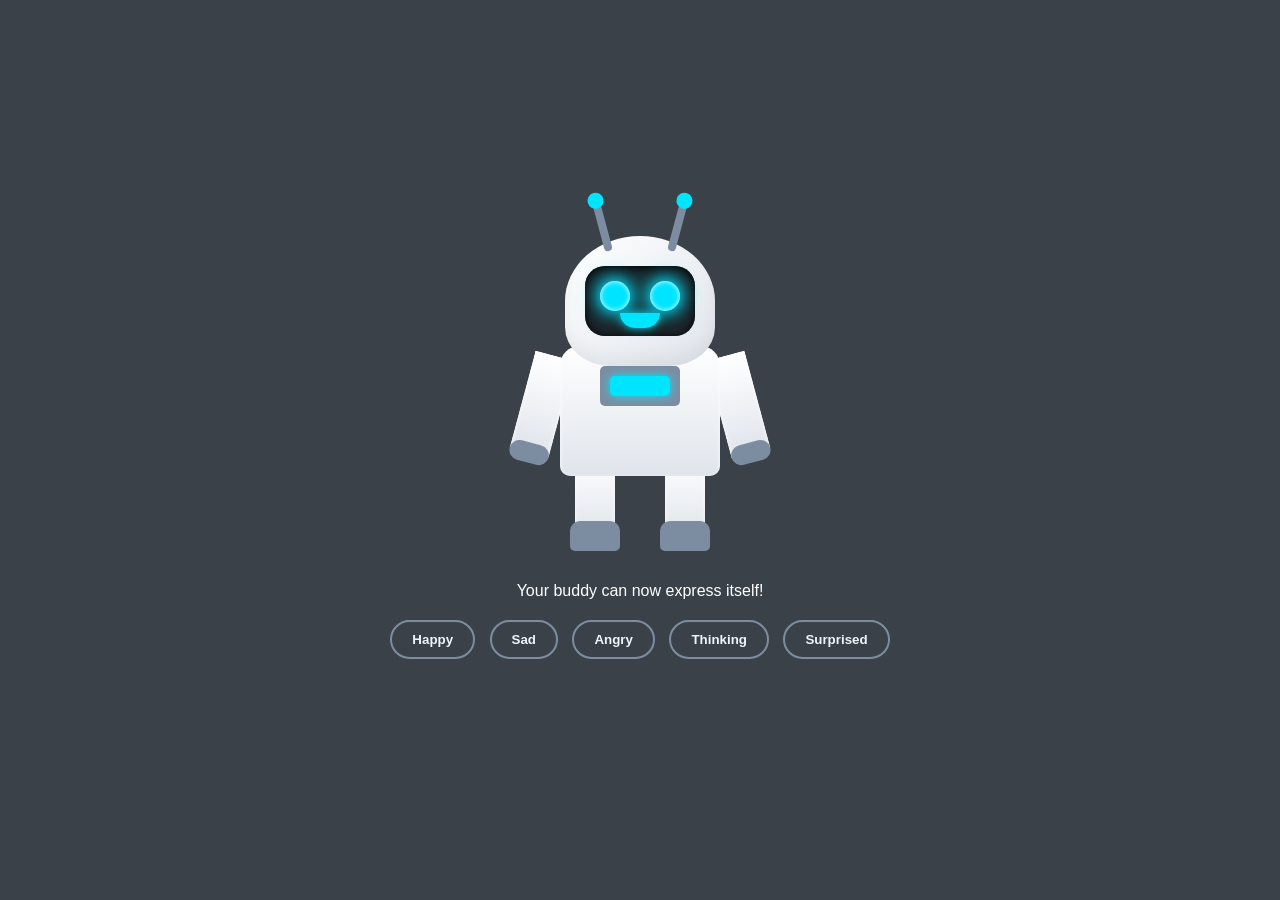
<file: mybuddy/index.html>
<!DOCTYPE html>
<html lang="en">
<head>
    <meta charset="UTF-8">
    <meta name="viewport" content="width=device-width, initial-scale=1.0">
    <title>Expressive AI Buddy with Gestures</title>
    <link rel="stylesheet" href="style.css">
</head>
<body>

    <div class="robot-container">
        <div id="ai-robot" class="robot happy">
            <!-- Head with two antennas -->
            <div class="head">
                <div class="antenna left"></div>
                <div class="antenna right"></div>
                <div class="visor">
                    <div class="eye left"></div>
                    <div class="eye right"></div>
                    <div class="mouth"></div>
                </div>
            </div>
            <!-- Body -->
            <div class="body">
                <div class="neck"></div>
                <div class="chest-panel">
                    <div class="chest-light"></div>
                </div>
            </div>
            <!-- Limbs with hands -->
            <div class="arm left"><div class="hand"></div></div>
            <div class="arm right"><div class="hand"></div></div>
            <div class="leg left"><div class="foot"></div></div>
            <div class="leg right"><div class="foot"></div></div>
        </div>
    </div>

    <div class="controls">
        <p>Your buddy can now express itself!</p>
        <button onclick="setEmotion('happy')">Happy</button>
        <button onclick="setEmotion('sad')">Sad</button>
        <button onclick="setEmotion('angry')">Angry</button>
        <button onclick="setEmotion('thinking')">Thinking</button>
        <button onclick="setEmotion('surprised')">Surprised</button>
    </div>

    <script src="script.js"></script>
</body>
</html>
</file>
<file: mybuddy/style.css>
/* General Setup */
:root {
    --body-main: #e0e5ec; --body-light: #ffffff;
    --grey-dark: #7d8da1; --glow-color: #00e5ff;
}
body {
    margin: 0; height: 100vh; background-color: #3a4149;
    display: flex; flex-direction: column; justify-content: center; align-items: center;
    font-family: 'Segoe UI', Tahoma, Geneva, Verdana, sans-serif; overflow: hidden;
}
.robot-container { animation: idle-hover 5s ease-in-out infinite; }
.robot { position: relative; width: 250px; height: 300px; }

/* --- HEAD & FACE --- */
.head {
    width: 150px; height: 130px;
    background: linear-gradient(135deg, var(--body-light), var(--body-main));
    border-radius: 50% 50% 30% 30%; position: absolute; top: 0; left: 50%;
    transform: translateX(-50%); z-index: 10;
    box-shadow: inset 0 -10px 15px rgba(0, 0, 0, 0.05);
    transition: transform 0.4s ease;
}
.visor {
    width: 110px; height: 70px; background: #1c2025; border-radius: 20px;
    position: absolute; top: 30px; left: 50%; transform: translateX(-50%);
    box-shadow: inset 0 2px 10px #000;
}
.antenna {
    width: 8px; height: 50px; background: var(--grey-dark);
    position: absolute; top: -35px; border-radius: 4px;
    transform-origin: bottom center; animation: wiggle 3s ease-in-out infinite;
}
.antenna.left { left: 40px; transform: rotate(-15deg); animation-delay: -0.2s; }
.antenna.right { right: 40px; transform: rotate(15deg); }
.antenna::after {
    content: ''; width: 16px; height: 16px; background: var(--glow-color);
    border-radius: 50%; position: absolute; top: -10px; left: -4px;
    transition: background-color 0.4s ease;
}
.eye {
    width: 30px; height: 30px; background: var(--glow-color);
    border-radius: 50%; position: absolute; top: 15px;
    box-shadow: 0 0 15px var(--glow-color), 0 0 25px var(--glow-color), inset 0 0 5px #fff;
    transition: all 0.4s cubic-bezier(0.68, -0.55, 0.27, 1.55);
}
.eye.left { left: 15px; } .eye.right { right: 15px; }
.mouth {
    position: absolute; bottom: 12px; left: 50%; transform: translateX(-50%);
    background: var(--glow-color); box-shadow: 0 0 10px var(--glow-color);
    transition: all 0.4s cubic-bezier(0.68, -0.55, 0.27, 1.55);
}

/* --- BODY & LIMBS --- */
.body, .arm, .leg {
    background: linear-gradient(var(--body-light), var(--body-main));
    box-shadow: inset 0 2px 5px rgba(255, 255, 255, 0.8);
}
.body {
    width: 160px; height: 130px; position: absolute;
    top: 110px; left: 50%; transform: translateX(-50%);
    border-radius: 20px 20px 10px 10px; z-index: 5;
}
.chest-panel {
    width: 80px; height: 40px; background: var(--grey-dark); margin: 20px auto;
    border-radius: 5px; display: grid; place-items: center;
}
.chest-light {
    width: 60px; height: 20px; background: var(--glow-color); border-radius: 5px;
    box-shadow: 0 0 10px var(--glow-color); animation: flicker 4s linear infinite;
    transition: all 0.4s ease;
}
.arm {
    width: 40px; height: 100px; position: absolute; top: 120px; z-index: 4;
    transform-origin: top center;
    transition: transform 0.5s cubic-bezier(0.68, -0.55, 0.27, 1.55); /* Smooth arm movement */
}
.hand {
    width: 100%; height: 20px; background-color: var(--grey-dark); position: absolute; bottom: -10px;
    border-radius: 10px; transition: transform 0.3s ease;
}
.arm.left { left: 20px; transform: rotate(15deg); }
.arm.right { right: 20px; transform: rotate(-15deg); }
.leg { top: 220px; height: 80px; width: 40px; position: absolute; z-index: 4; }
.leg.left { left: 60px; } .leg.right { right: 60px; }
.foot {
    width: 50px; height: 30px; background: var(--grey-dark);
    position: absolute; bottom: -15px; left: -5px; border-radius: 10px 10px 5px 5px;
}

/* --- EMOTIONAL STATES & GESTURES --- */

/* Happy: Waving Gesture */
.robot.happy { animation: idle-hover 5s ease-in-out infinite, happy-bounce 1.5s infinite; }
.robot.happy .mouth { width: 40px; height: 15px; border-radius: 0 0 15px 15px; bottom: 8px; }
.robot.happy .arm.right { animation: wave 1.5s ease-in-out infinite; }

/* Sad: Slumped Arms */
.robot.sad { --glow-color: #3498db; }
.robot.sad .head { transform: translateX(-50%) rotate(-8deg); }
.robot.sad .arm.left { transform: rotate(5deg) translateY(15px); }
.robot.sad .arm.right { transform: rotate(-5deg) translateY(15px); }
.robot.sad .eye { height: 20px; top: 25px; }
.robot.sad .mouth { width: 30px; height: 15px; border-radius: 15px 15px 0 0; background: transparent; border: 4px solid var(--glow-color); border-bottom: none; }

/* Angry: Clenched Fists */
.robot.angry { --glow-color: #e74c3c; animation: shake-intense 0.4s infinite; }
.robot.angry .chest-light, .robot.angry .antenna::after { animation: pulse-red 1s infinite; }
.robot.angry .arm { transform: translateY(-10px) scale(1.05); }
.robot.angry .hand { transform: scale(1.2); }
.robot.angry .eye { height: 8px; border-radius: 2px; top: 20px; transform: rotate(15deg); }
.robot.angry .eye.right { transform: rotate(-15deg); }
.robot.angry .mouth { height: 5px; width: 35px; border-radius: 2px; }

/* Thinking: Hand to Chin */
.robot.thinking { --glow-color: #9b59b6; }
.robot.thinking .head { transform: translateX(-50%) rotate(10deg) translateY(-5px); }
.robot.thinking .arm.right { transform: translateY(-70px) translateX(-20px) rotate(-60deg); }
.robot.thinking .eye.left { transform: scale(0.7); }
.robot.thinking .mouth { width: 25px; height: 5px; border-radius: 2px; }

/* Surprised: Hands Up! */
.robot.surprised { --glow-color: #f1c40f; animation: surprise-jump 0.5s; }
.robot.surprised .arm.left { transform: translateY(-40px) rotate(45deg); }
.robot.surprised .arm.right { transform: translateY(-40px) rotate(-45deg); }
.robot.surprised .eye { width: 35px; height: 35px; top: 12px; }
.robot.surprised .mouth { width: 20px; height: 20px; border-radius: 50%; }

/* --- KEYFRAME ANIMATIONS --- */
@keyframes idle-hover { 0%, 100% { transform: translateY(0); } 50% { transform: translateY(-10px); } }
@keyframes happy-bounce { 0%, 100% { transform: translateY(0) rotate(0); } 50% { transform: translateY(-5px) rotate(2deg); } }
@keyframes flicker { 0%, 100% { opacity: 1; } 50% { opacity: 0.7; } }
@keyframes shake-intense { 0%, 100% { transform: translateX(0); } 25% { transform: translateX(-3px); } 75% { transform: translateX(3px); } }
@keyframes wiggle { 0%, 100% { transform: rotate(-15deg); } 50% { transform: rotate(5deg); } }
.antenna.right { @keyframes wiggle { 0%, 100% { transform: rotate(15deg); } 50% { transform: rotate(-5deg); } } }
@keyframes pulse-red { 0%, 100% { box-shadow: 0 0 10px var(--glow-color); } 50% { box-shadow: 0 0 30px var(--glow-color); } }
@keyframes wave { 0%, 100% { transform: rotate(-15deg); } 50% { transform: rotate(-45deg); } }
@keyframes surprise-jump { 0% { transform: translateY(0); } 50% { transform: translateY(-20px) scale(1.05); } 100% { transform: translateY(0); } }

/* Controls */
.controls { text-align: center; color: #fff; margin-top: 30px; z-index: 100; }
.controls p { margin-bottom: 15px; }
.controls button {
    padding: 10px 20px; margin: 5px; border: 2px solid #7d8da1;
    border-radius: 20px; background: transparent; color: #f0f4f8;
    cursor: pointer; font-weight: 600; transition: all 0.2s ease;
}
.controls button:hover { background: #00e5ff; color: #1c2025; border-color: #00e5ff; }
</file>
